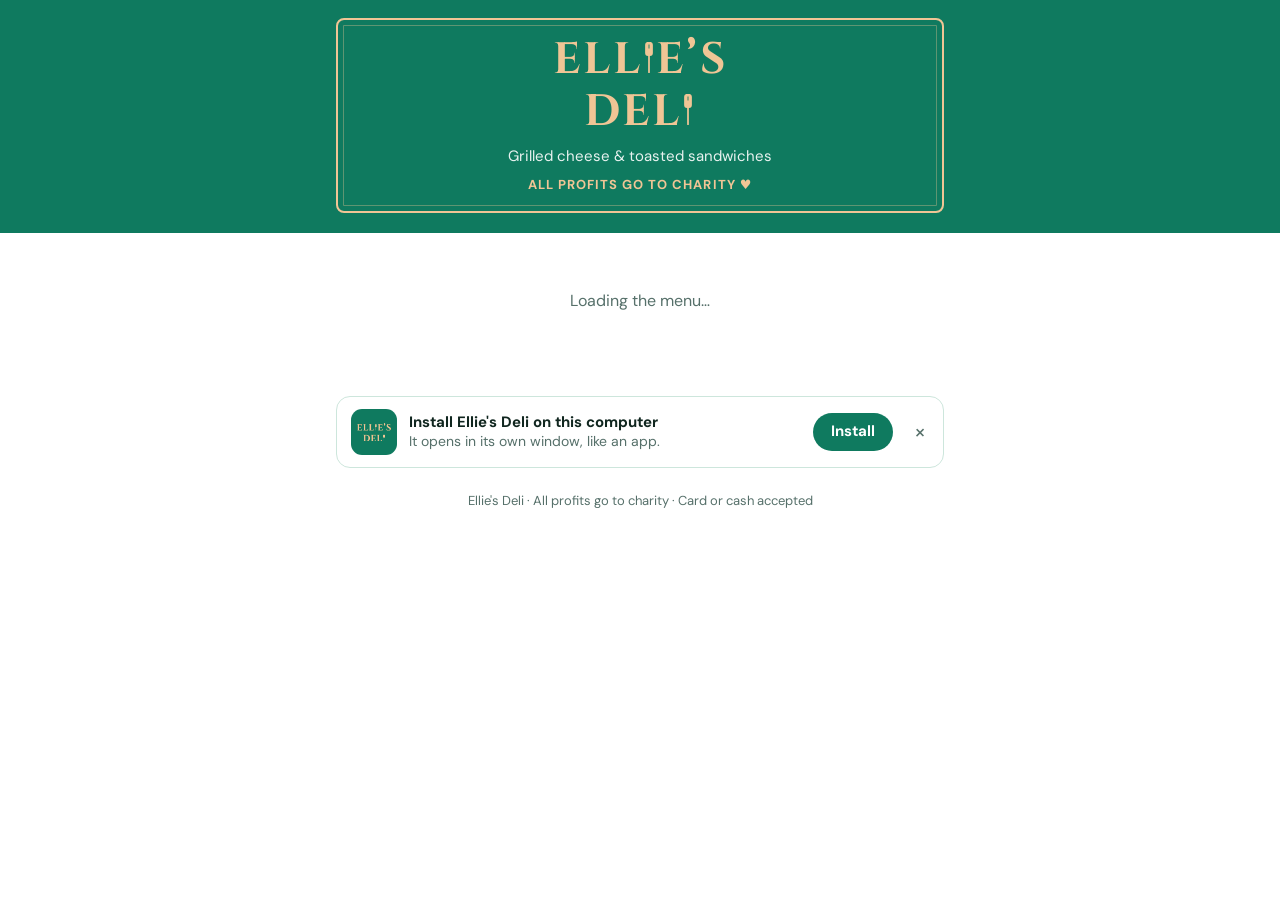
<file: site/index.html>
<!DOCTYPE html>
<html lang="en">
<head>
<meta charset="utf-8">
<meta name="viewport" content="width=device-width, initial-scale=1, viewport-fit=cover">
<title>Ellie's Deli · Order online</title>
<meta name="description" content="Order grilled cheese & toasted sandwiches from Ellie's Deli. Pick up and pay by card or cash in the basement.">
<meta name="theme-color" content="#0f7a5f">
<meta property="og:title" content="Ellie's Deli">
<meta property="og:description" content="Grilled cheese & toasted sandwiches. Order online, pick up in the basement.">
<meta property="og:image" content="https://anthonyghauch.github.io/ellies-deli/icons/icon-512.png?v=3">
<link rel="icon" href="favicon.svg" type="image/svg+xml">
<link rel="manifest" href="manifest.webmanifest">
<link rel="apple-touch-icon" href="icons/apple-touch-icon.png?v=3">
<meta name="mobile-web-app-capable" content="yes">
<meta name="apple-mobile-web-app-capable" content="yes">
<meta name="apple-mobile-web-app-title" content="Ellie's Deli">
<meta name="apple-mobile-web-app-status-bar-style" content="black-translucent">
<link rel="preconnect" href="https://fonts.googleapis.com">
<link rel="stylesheet" href="brand.css">
<script>
  // the customer app covers index.html only (so the kitchen page can be its own app): use that address
  if (/\/$/.test(location.pathname)) history.replaceState(null, '', location.pathname + 'index.html' + location.search + location.hash);
</script>
<style>
  .wrap { max-width: 640px; margin: 0 auto; padding: 0 max(16px, env(safe-area-inset-right)) 0 max(16px, env(safe-area-inset-left)); }
  header.masthead { padding: calc(18px + env(safe-area-inset-top)) 0 20px; }
  .status {
    display: flex; width: fit-content; align-items: center; gap: 6px; margin: 14px auto 0;
    background: rgba(255,255,255,.14); border-radius: 999px; padding: 4px 12px; font-size: 14px; font-weight: 500;
  }
  .dot { width: 8px; height: 8px; border-radius: 50%; background: #7ee2b8; }
  .status.closed .dot { background: #ffb4ab; }

  /* menu */
  main { padding-bottom: 120px; }
  h2 { font: 700 22px/1.2 var(--display); letter-spacing: .04em; color: var(--green); margin: 28px 0 6px; }
  .item { display: flex; align-items: center; gap: 12px; padding: 13px 0; border-bottom: 1px solid var(--green-line); }
  .item:last-child { border-bottom: 0; }
  .info { flex: 1; min-width: 0; }
  .name { font-weight: 700; }
  .desc { color: var(--muted); font-size: 14px; }
  .price { color: var(--green); font-weight: 700; font-size: 15px; }
  .nutri { color: var(--muted); font-size: 13px; }
  .nutri-note { color: var(--muted); font-size: 12px; margin: 8px 0 0; }
  .soldout .name, .soldout .desc, .soldout .nutri, .soldout .price { color: #9aa9a3; }
  .soldout .price { text-decoration: line-through; }
  .pill { flex: none; font-size: 13px; font-weight: 700; color: var(--muted); background: #eef1ef; border-radius: 999px; padding: 6px 12px; }
  .add {
    flex: none; border: 1.5px solid var(--green); background: var(--white); color: var(--green);
    border-radius: 999px; height: 38px; min-width: 76px; font-weight: 700; cursor: pointer;
  }
  .add:hover { background: var(--green-soft); }
  .stepper { flex: none; display: flex; align-items: center; background: var(--green); color: var(--white); border-radius: 999px; height: 38px; }
  .stepper button { background: none; border: 0; color: inherit; width: 36px; height: 38px; font-size: 20px; cursor: pointer; }
  .stepper button:disabled { opacity: .35; cursor: default; }
  .stepper span { min-width: 20px; text-align: center; font-weight: 700; }

  /* checkout */
  .card { border: 1px solid var(--green-line); border-radius: var(--radius); padding: 18px; margin-top: 28px; }
  .card h2 { margin-top: 0; }
  .line { display: flex; justify-content: space-between; gap: 12px; padding: 4px 0; }
  .total { border-top: 1px solid var(--green-line); margin-top: 8px; padding-top: 10px; font-weight: 700; font-size: 18px; }
  .empty { color: var(--muted); }
  label { display: block; font-weight: 500; font-size: 14px; margin: 14px 0 6px; }
  label small { color: var(--muted); font-weight: 400; }
  input[type=text], input[type=email], textarea {
    width: 100%; border: 1.5px solid var(--green-line); border-radius: 10px; padding: 11px 12px; background: var(--white);
  }
  input:focus, textarea:focus { outline: none; border-color: var(--green); box-shadow: 0 0 0 3px var(--green-soft); }
  textarea { resize: vertical; min-height: 64px; }
  .chips { display: flex; gap: 8px; flex-wrap: wrap; }
  .chips input { position: absolute; opacity: 0; pointer-events: none; }
  .chips label { margin: 0; padding: 8px 16px; border: 1.5px solid var(--green-line); border-radius: 999px; cursor: pointer; font-weight: 500; }
  .chips input:checked + label { background: var(--green); border-color: var(--green); color: var(--white); }
  .chips input:focus-visible + label { box-shadow: 0 0 0 3px var(--green-soft); }
  .primary {
    width: 100%; margin-top: 20px; height: 52px; border: 0; border-radius: 12px; background: var(--green); color: var(--white);
    font-weight: 700; font-size: 17px; cursor: pointer;
  }
  .primary:hover { background: var(--green-dark); }
  .primary:disabled { opacity: .5; cursor: default; }
  .error { color: var(--danger); font-size: 14px; margin-top: 10px; min-height: 1em; }

  /* sticky cart bar */
  .bar {
    position: fixed; left: 0; right: 0; bottom: 0; padding: 12px 16px calc(12px + env(safe-area-inset-bottom));
    background: var(--white); border-top: 1px solid var(--green-line); transform: translateY(110%); transition: transform .2s;
  }
  .bar.show { transform: none; }
  .bar button {
    display: flex; justify-content: space-between; align-items: center; max-width: 608px; margin: 0 auto; width: 100%;
    height: 52px; border: 0; border-radius: 12px; background: var(--green); color: var(--white); padding: 0 18px;
    font-weight: 700; font-size: 16px; cursor: pointer;
  }

  /* states */
  .notice { text-align: center; padding: 56px 8px; color: var(--muted); }
  .notice .big { font: 700 26px/1.2 var(--display); color: var(--green); margin-bottom: 8px; }
  .done-num { font: 700 60px/1 var(--display); color: var(--green); margin: 8px 0; }
  .ghost { margin-top: 24px; background: none; border: 1.5px solid var(--green); color: var(--green); border-radius: 12px; height: 46px; padding: 0 22px; font-weight: 700; cursor: pointer; }
  .pay { background: var(--green-soft); border-radius: 12px; padding: 14px; margin: 18px auto 0; max-width: 380px; color: var(--ink); }
  .line-now {
    display: flex; align-items: center; gap: 12px; margin-top: 20px; padding: 12px 16px;
    border: 1.5px solid var(--green-line); border-radius: var(--radius); background: var(--white);
  }
  .line-num {
    flex: none; min-width: 46px; height: 46px; padding: 0 8px; border-radius: 23px; background: var(--green); color: var(--white);
    display: grid; place-items: center; font: 700 22px/1 var(--display);
  }
  .line-now .lbl { font-size: 12px; font-weight: 700; letter-spacing: .08em; text-transform: uppercase; color: var(--muted); }
  .line-now .txt { font-weight: 700; color: var(--ink); }
  .line-hint { margin-top: 14px; text-align: center; font-size: 14px; color: var(--muted); }
  .line-hint b { color: var(--green); }
  .rules { background: var(--green-soft); border-radius: var(--radius); padding: 14px 16px; margin-top: 12px; font-size: 14px; color: var(--ink); }
  .deal {
    display: flex; align-items: center; gap: 14px; margin-top: 12px; padding: 12px 16px;
    background: #fdf4e8; border: 2px solid var(--tan); border-radius: var(--radius); color: var(--ink); font-size: 14px;
  }
  .deal-badge {
    flex: none; width: 58px; height: 58px; border-radius: 50%; background: var(--green); color: var(--tan);
    display: grid; place-items: center; text-align: center; font: 700 15px/1 var(--display);
  }
  .deal-badge small { display: block; font-size: 10px; letter-spacing: .08em; margin-top: 2px; }
  .deal-title { font: 700 17px/1.2 var(--display); letter-spacing: .04em; color: var(--green-dark); }
  .line.deal-line { color: var(--green); font-weight: 700; }
  .deal-hint { margin-top: 8px; padding: 7px 10px; border-radius: 8px; background: #fdf4e8; color: #7a4a12; font-size: 13px; font-weight: 500; }
  .warn { font-size: 13px; max-width: 380px; margin: 12px auto 0; }
  .cancel-box { margin: 16px auto 0; max-width: 380px; }
  .linkish { background: none; border: 0; color: var(--danger); font-weight: 700; text-decoration: underline; cursor: pointer; padding: 6px; }
  .confirm-cancel { border: 1.5px solid #f3c7c3; background: #fdf3f2; border-radius: 12px; padding: 12px; color: var(--ink); }
  .confirm-cancel p { margin: 0 0 10px; }
  .confirm-cancel .btns { display: flex; gap: 8px; justify-content: center; }
  .confirm-cancel button { height: 40px; padding: 0 16px; border-radius: 10px; font-weight: 700; cursor: pointer; }
  .confirm-cancel .keep { border: 1.5px solid var(--green-line); background: var(--white); color: var(--ink); }
  .confirm-cancel .yes { border: 0; background: var(--danger); color: var(--white); }
  .confirm-cancel .yes:disabled { opacity: .6; }
  .cancel-err { color: var(--danger); font-size: 13px; margin-top: 8px; }
  .c-items { margin-top: 14px; color: var(--ink); }
  .headline { border-radius: 16px; padding: 14px 16px; margin: 6px auto 0; max-width: 420px; transition: background .3s; }
  .headline .big { margin-bottom: 4px; }
  .queue { display: inline-block; margin-top: 10px; padding: 6px 14px; border-radius: 999px; background: var(--green-soft); color: var(--green-dark); font-weight: 700; }
  #confirm.is-ready .headline { background: var(--green); color: var(--white); animation: pop .5s ease-out; }
  #confirm.is-ready .headline .big { color: var(--tan); font-size: 28px; }
  @keyframes pop { 0% { transform: scale(.92); } 60% { transform: scale(1.04); } 100% { transform: none; } }
  .steps { display: flex; list-style: none; padding: 0; margin: 0 auto 28px; max-width: 340px; }
  .steps li { flex: 1; position: relative; padding-top: 24px; font-size: 13px; color: var(--muted); }
  .steps li::before {
    content: ""; position: absolute; z-index: 1; top: 0; left: 50%; transform: translateX(-50%);
    width: 16px; height: 16px; border-radius: 50%; background: var(--white); border: 2px solid var(--green-line);
  }
  .steps li + li::after { content: ""; position: absolute; top: 7px; right: 50%; width: 100%; height: 2px; background: var(--green-line); }
  .steps li.on { color: var(--green); font-weight: 700; }
  .steps li.on::before, .steps li.on::after { background: var(--green); border-color: var(--green); }
  .steps li.now::before { box-shadow: 0 0 0 5px var(--green-soft); }
  .foot-link { background: none; border: 0; padding: 4px; margin-top: 6px; color: var(--green); font-size: 13px; font-weight: 700; text-decoration: underline; cursor: pointer; }
  footer { text-align: center; color: var(--muted); font-size: 13px; padding: 24px 0 8px; }
  .plaque .charity { margin: 8px 0 0; color: var(--tan); font-size: 13px; font-weight: 700; letter-spacing: .08em; text-transform: uppercase; }
  @media (max-width: 380px) { .plaque .logo { font-size: 36px; } }
</style>
</head>
<body>
<header class="masthead">
  <div class="wrap">
    <div class="plaque">
      <div class="logo" role="img" aria-label="Ellie's Deli">
        <div class="ln" aria-hidden="true">ELL<i class="paddle"></i>E’S</div>
        <div class="ln" aria-hidden="true">DEL<i class="paddle"></i></div>
      </div>
      <p class="tag">Grilled cheese &amp; toasted sandwiches</p>
      <p class="charity">All profits go to charity ♥</p>
    </div>
    <div class="status" id="status" hidden><span class="dot"></span><span id="statusText"></span></div>
  </div>
</header>

<main class="wrap">
  <div id="loading" class="notice">Loading the menu…</div>

  <div id="closed" class="notice" hidden>
    <div class="big">Kitchen's closed</div>
    We're not taking orders right now. Check back tonight!
  </div>

  <div id="order" hidden>
    <div class="line-now" id="lineNow" role="status" aria-live="polite" hidden>
      <div class="line-num" id="lineNum"></div>
      <div><div class="lbl">Line right now</div><div class="txt" id="lineText"></div></div>
    </div>
    <div class="rules">
      Order as many sandwiches as you like, but only if you're sure you can pick them up.
      Pay by <strong>card or cash</strong> in the basement when you pick up.
      <span id="maxNote"></span>
    </div>
    <div class="deal" id="deal" hidden>
      <div class="deal-badge" id="dealBadge"></div>
      <div><div class="deal-title" id="dealTitle"></div><div id="dealText"></div></div>
    </div>
    <div id="menu"></div>

    <form class="card" id="checkout" novalidate>
      <h2>Your order</h2>
      <div id="summary"></div>
      <div class="deal-hint" id="dealHint" hidden></div>

      <label for="name">Name</label>
      <input type="text" id="name" autocomplete="name" maxlength="60" required>
      <label for="email">Email <small>(we'll email you when it's ready)</small></label>
      <input type="email" id="email" autocomplete="email" inputmode="email" maxlength="100" placeholder="you@nd.edu" required>

      <label>How will you pay?</label>
      <div class="chips" id="payments"></div>

      <label for="notes">Notes <small>(anything we should know)</small></label>
      <textarea id="notes" maxlength="300"></textarea>

      <div class="line-hint" id="lineHint" hidden></div>
      <button class="primary" id="submit" type="submit">Place order</button>
      <div class="error" id="error" role="alert"></div>
    </form>
  </div>

  <div id="confirm" class="notice" hidden>
    <ol class="steps" aria-label="Order status">
      <li id="st1" class="on">Received</li><li id="st2">Ready</li><li id="st3">Picked up</li>
    </ol>
    <div>Your order number</div>
    <div class="done-num" id="cNum"></div>
    <div class="headline" role="status" aria-live="polite">
      <div class="big" id="cHead">Order received!</div>
      <div id="cSub"></div>
      <div class="queue" id="cQueue" hidden></div>
    </div>
    <div id="cItems" class="c-items"></div>
    <div class="pay"><strong id="cTotal"></strong><br><span id="cPay"></span></div>
    <div class="cancel-box" id="cancelBox" hidden>
      <button type="button" class="linkish" id="cancelBtn">Cancel this order</button>
      <div class="confirm-cancel" id="cancelConfirm" hidden>
        <p>Cancel order <b id="cancelNum"></b>? You can only do this before it's ready.</p>
        <div class="btns">
          <button type="button" class="keep" id="cancelKeep">Keep my order</button>
          <button type="button" class="yes" id="cancelYes">Yes, cancel it</button>
        </div>
      </div>
      <div class="cancel-err" id="cancelErr" role="alert"></div>
    </div>
    <p class="warn">If you don't come pay for this order, you won't be able to order again until you do.</p>
    <button class="ghost" id="again" type="button">Place another order</button>
  </div>

  <div id="installWrap" hidden>
    <div class="install">
      <img src="icons/apple-touch-icon.png?v=3" alt="">
      <div class="txt"><b id="installTitle">Put Ellie's Deli on your home screen</b><span id="installSub">It opens like an app, nothing to download.</span></div>
      <button type="button" class="go" id="installBtn">Add</button>
      <button type="button" class="x" id="installX" aria-label="Hide">×</button>
    </div>
    <div class="install-steps" id="installSteps" hidden></div>
  </div>

  <footer>Ellie's Deli · All profits go to charity · Card or cash accepted
    <div id="installLink" hidden><button type="button" class="foot-link" id="installShow">Add to home screen</button></div>
  </footer>
</main>

<div class="bar" id="bar"><button type="button" id="barBtn"><span id="barCount"></span><span id="barTotal"></span></button></div>

<script src="config.js"></script>
<script src="common.js"></script>
<script>
/* ---- demo backend (used only while config.js has no API link) ---- */
window.DEMO = {
  getMenu: async () => ({
    open: true, paymentMethods: ['Card', 'Cash'], maxQty: 5,
    paymentNote: 'Pay by card or cash when you pick up in the basement.',
    deal: { on: true, name: 'Hungry Man', sandwiches: 2, drinks: 1, discount: 1 },
    queue: 3,
    items: [
      ['The Classic', 1, 'Colby Jack', 240, 9], ['The Porky', 2, 'Colby Jack, Bacon Bits', 300, 15],
      ['The Piggy', 2, 'Colby Jack, Pepperoni', 330, 12], ['The Hammy', 2, 'Colby Jack, Ham', 270, 14],
      ['The Jack', 2, 'Pepper Jack, Pepperoni, Jalapeños', 340, 12], ['The Deece', 3, 'Colby Jack, Havarti, Ham, Bacon Bits', 410, 24],
      ['The Frad', 3, 'Colby Jack, Pepper Jack, Ham, Bacon Bits, Jalapeños', 420, 25],
      ['The Kitchen Sink', 4, 'Colby Jack, Pepper Jack, Havarti, Bacon Bits, Pepperoni, Ham, Jalapeños', 590, 32],
      ['The Nutellie', 1, 'Toasted Nutella', 240, 5], ['The Duke', 2, 'Toasted Nutella, Bacon Bits', 300, 11],
    ].map(([name, price, description, calories, protein]) => ({ name, price, description, calories, protein, category: 'Sandwiches', available: name !== 'The Duke' }))
      .concat([['Coke', 1], ['Coke Zero', 1], ['Diet Coke', 1], ['Sprite', 1],
        ['Arnold Palmer / Arizona Iced Tea', 1], ['Gatorade', 1], ['Celsius', 2]]
        .map(([name, price]) => ({ name, price, description: '', category: 'Drinks', available: true })))
      .concat([{ name: 'Ice Cream', price: 2, description: '', category: 'Dessert', available: true }]),
  }),
  getQueue: async () => ({ open: true, queue: 3 }),
  placeOrder: async (o) => {
    const t = cartTotals(o.items.map(i => ({ name: i.name, qty: i.qty, price: state.prices[i.name] })));
    DEMO.readyAt = Date.now() + 6000;  // demo: order turns "ready" after 6 seconds
    DEMO.cancelled = false;
    let items = o.items.map(i => i.qty + '× ' + i.name).join(', ');
    if (t.deals) items += ' · Hungry Man ×' + t.deals + ' (−' + money(t.discount) + ')';
    return { id: '20261011-7', number: 7, total: t.total, subtotal: t.subtotal, discount: t.discount, deals: t.deals,
      items, payment: o.payment, email: o.email, paymentNote: 'Pay by card or cash when you pick up in the basement.',
      cancelKey: 'demo' };
  },
  cancelOrder: async () => {
    if (Date.now() > (DEMO.readyAt || 0)) throw new Error('Too late to cancel: your order is already ready. Come pick it up!');
    DEMO.cancelled = true;
    return true;
  },
  getOrderStatus: async () => (DEMO.cancelled ? null : { ready: Date.now() > (DEMO.readyAt || 0), paid: false,
    ahead: Math.max(0, Math.ceil(((DEMO.readyAt || 0) - Date.now()) / 2000)) }),
};

/* ---- state ---- */
const state = { items: [], prices: {}, available: {}, cats: {}, deal: null, cart: {}, maxQty: 5, closed: false, active: null, pollTimer: null, audio: null };
const store = storage('localStorage');
const POLL_MS = 10000;
const TRACK_HOURS = 10;
const TITLE = document.title;

async function init() {
  const active = loadActive();
  if (active) showConfirm(active);
  let data;
  try { data = await call('getMenu'); }
  catch (e) {
    // no reload button in a home-screen app, so offer one
    if (!active) $('loading').innerHTML = `Couldn't load the menu.<br><button class="ghost" type="button" onclick="location.reload()">Try again</button>`;
    return;
  }
  $('loading').hidden = true;
  $('status').hidden = false;
  $('status').classList.toggle('closed', !data.open);
  $('statusText').textContent = data.open ? 'Open, taking orders' : 'Closed right now';
  if (!data.open) { state.closed = true; if (!active) $('closed').hidden = false; return; }

  state.paymentNote = data.paymentNote;
  state.maxQty = data.maxQty || 5;
  state.deal = data.deal || null;
  renderLine(data.queue);
  $('maxNote').textContent = `Want more than ${state.maxQty} of the same thing? Please order in person.`;
  $('payments').innerHTML = data.paymentMethods.map((m, i) =>
    `<input type="radio" name="pay" id="pay${i}" value="${esc(m)}" ${i === 0 ? 'checked' : ''}><label for="pay${i}">${esc(m)}</label>`).join('');
  const draft = loadCart();
  if (draft) restoreCart(draft);
  $('name').value = (draft && draft.name) || store.get('ed_name');
  $('email').value = (draft && draft.email) || store.get('ed_email');
  applyMenu(data.items);
  if (!active) $('order').hidden = false;
}

/** Take a fresh menu from the server; drop anything that sold out from the cart. */
function applyMenu(items) {
  state.items = items;
  state.prices = {}; state.available = {}; state.cats = {};
  items.forEach(i => { state.prices[i.name] = i.price; state.available[i.name] = i.available !== false; state.cats[i.name] = i.category; });
  Object.keys(state.cart).forEach(n => { if (!state.available[n]) delete state.cart[n]; });
  renderDeal();
  renderMenu();
  renderCart();
}

async function refreshMenu() {
  try {
    const data = await call('getMenu');
    state.deal = data.deal || null;
    renderLine(data.queue);
    applyMenu(data.items);
  } catch (e) { /* keep what we have */ }
}

/* ---- Hungry Man deal: every 2 sandwiches + 1 drink or dessert = $1 off, stacking (the server has the final say) ---- */
function dealOn() { return !!(state.deal && state.deal.on); }

function renderDeal() {
  $('deal').hidden = !dealOn();
  if (!dealOn()) return;
  const d = state.deal;
  $('dealBadge').innerHTML = `${esc(money(d.discount).replace('.00', ''))}<small>OFF</small>`;
  $('dealTitle').textContent = d.name + ' deal';
  $('dealText').innerHTML = `Every <b>${d.sandwiches} sandwiches + ${d.drinks === 1 ? 'a drink or ice cream' : d.drinks + ' drinks or ice creams'}</b> = ` +
    `<b>${esc(money(d.discount).replace('.00', ''))} off</b>. It stacks: ${d.sandwiches * 2} sandwiches + ${d.drinks * 2} drinks or ice creams saves ${esc(money(d.discount * 2).replace('.00', ''))}.`;
}

function cartTotals(lines) {
  const subtotal = lines.reduce((s, l) => s + l.qty * l.price, 0);
  const count = (re) => lines.filter(l => re.test(state.cats[l.name] || '')).reduce((s, l) => s + l.qty, 0);
  const sandwiches = count(/^sandwich/i), sides = count(/^(drink|dessert)/i);
  let deals = 0;
  if (dealOn()) deals = Math.min(Math.floor(sandwiches / state.deal.sandwiches), Math.floor(sides / state.deal.drinks));
  const discount = dealOn() ? deals * state.deal.discount : 0;
  return { subtotal, discount, total: subtotal - discount, deals, sandwiches, sides };
}

/** "Add a drink or ice cream to save $1" style nudge, or '' when the cart is already balanced. */
function dealHint(t) {
  if (!dealOn() || !(t.sandwiches + t.sides)) return '';
  const d = state.deal;
  const k = Math.floor(t.sandwiches / d.sandwiches), m = Math.floor(t.sides / d.drinks);
  const save = (t.deals ? 'another ' : '') + money(d.discount).replace('.00', '');
  if (k > m) {
    const need = d.drinks - (t.sides % d.drinks);
    return `Add ${need === 1 ? 'a drink or ice cream' : need + ' drinks or ice creams'} to save ${save} with the ${d.name} deal.`;
  }
  if (m > k) {
    const need = d.sandwiches - (t.sandwiches % d.sandwiches);
    return `Add ${need} ${t.sandwiches % d.sandwiches ? 'more ' : ''}sandwich${need === 1 ? '' : 'es'} to save ${save} with the ${d.name} deal.`;
  }
  return '';
}

function renderMenu() {
  const cats = [];
  state.items.forEach(i => { if (!cats.includes(i.category)) cats.push(i.category); });
  $('menu').innerHTML = cats.map(c => {
    const list = state.items.filter(i => i.category === c);
    return `<h2>${esc(c)}</h2>` + list
    .map(i => `<div class="item${state.available[i.name] ? '' : ' soldout'}">
        <div class="info">
          <div class="name">${esc(i.name)}</div>
          ${i.description ? `<div class="desc">${esc(i.description)}</div>` : ''}
          ${nutrition(i) ? `<div class="nutri">${esc(nutrition(i))}</div>` : ''}
          <div class="price">${money(i.price)}</div>
        </div>
        <div data-ctl="${esc(i.name)}">${controlHtml(i.name)}</div>
      </div>`).join('') + (list.some(nutrition) ? '<p class="nutri-note">Protein amounts are estimates.</p>' : '');
  }).join('');
}

/** "~ 9g protein", or '' when the Menu tab has no protein for this item. (Calories stay in the sheet but aren't shown.) */
function nutrition(i) {
  return i.protein ? `~ ${i.protein}g protein` : '';
}

function controlHtml(name) {
  if (!state.available[name]) return '<span class="pill">Sold out</span>';
  const q = state.cart[name] || 0;
  if (!q) return `<button type="button" class="add" data-act="add" aria-label="Add ${esc(name)}">Add</button>`;
  return `<div class="stepper"><button type="button" data-act="dec" aria-label="Remove one">−</button><span>${q}</span><button type="button" data-act="add" aria-label="Add one" ${q >= state.maxQty ? 'disabled title="Max per order"' : ''}>+</button></div>`;
}

$('menu').addEventListener('click', (e) => {
  const btn = e.target.closest('button[data-act]');
  if (!btn) return;
  const holder = btn.closest('[data-ctl]');
  const name = holder.dataset.ctl;
  const q = state.cart[name] || 0;
  state.cart[name] = btn.dataset.act === 'add' ? Math.min(q + 1, state.maxQty) : Math.max(q - 1, 0);
  if (!state.cart[name]) delete state.cart[name];
  holder.innerHTML = controlHtml(name);
  renderCart();
});

function cartLines() {
  return Object.keys(state.cart).map(name => ({ name, qty: state.cart[name], price: state.prices[name] }));
}

function renderCart() {
  const lines = cartLines();
  const count = lines.reduce((s, l) => s + l.qty, 0);
  const t = cartTotals(lines);
  $('summary').innerHTML = lines.length
    ? lines.map(l => `<div class="line"><span>${l.qty}× ${esc(l.name)}</span><span>${money(l.qty * l.price)}</span></div>`).join('')
      + (t.discount ? `<div class="line deal-line"><span>${esc(state.deal.name)} deal ×${t.deals}</span><span>−${money(t.discount)}</span></div>` : '')
      + `<div class="line total"><span>Total</span><span>${money(t.total)}</span></div>`
    : '<div class="empty">Nothing yet. Tap "Add" on something above.</div>';
  const hint = dealHint(t);
  $('dealHint').hidden = !hint;
  $('dealHint').textContent = hint;
  $('barCount').textContent = count + (count === 1 ? ' item · View order' : ' items · View order');
  $('barTotal').textContent = money(t.total);
  updateBar();
  saveCart();
}

/* ---- keep the cart (and what they typed) if the page is closed or refreshed, for a few hours ---- */
const CART_HOURS = 8;

function saveCart() {
  const notes = $('notes').value;
  if (!Object.keys(state.cart).length && !notes.trim()) { store.del('ed_cart'); return; }
  store.set('ed_cart', JSON.stringify({
    at: Date.now(), cart: state.cart, notes, name: $('name').value, email: $('email').value,
    pay: (document.querySelector('input[name=pay]:checked') || {}).value || '',
  }));
}

function loadCart() {
  try {
    const d = JSON.parse(store.get('ed_cart') || 'null');
    if (d && d.cart && Date.now() - d.at < CART_HOURS * 3600e3) return d;
  } catch (e) {}
  store.del('ed_cart');
  return null;
}

function restoreCart(d) {
  state.cart = {};
  Object.keys(d.cart).forEach(n => {
    const q = Math.min(Math.floor(Number(d.cart[n]) || 0), state.maxQty);
    if (q > 0) state.cart[n] = q;
  });
  $('notes').value = d.notes || '';
  const pay = [...document.querySelectorAll('input[name=pay]')].find(r => r.value === d.pay);
  if (pay) pay.checked = true;
}

['input', 'change'].forEach(ev => $('checkout').addEventListener(ev, saveCart));

function updateBar() {
  const hasItems = Object.keys(state.cart).length > 0 && !$('order').hidden;
  const formTop = $('checkout').getBoundingClientRect().top;
  $('bar').classList.toggle('show', hasItems && formTop > window.innerHeight - 80);
}
window.addEventListener('scroll', updateBar, { passive: true });
$('barBtn').addEventListener('click', () => $('checkout').scrollIntoView({ behavior: 'smooth' }));

$('checkout').addEventListener('submit', async (e) => {
  e.preventDefault();
  const err = $('error');
  err.textContent = '';
  const items = cartLines().map(({ name, qty }) => ({ name, qty }));
  const name = $('name').value.trim();
  if (!items.length) { err.textContent = 'Add something to your order first.'; return; }
  if (!name) { err.textContent = 'Please enter your name.'; $('name').focus(); return; }
  const email = $('email').value.trim();
  if (!/^[^\s@]+@[^\s@]+\.[^\s@]+$/.test(email)) { err.textContent = 'Please enter a valid email.'; $('email').focus(); return; }
  unlockAudio();

  const payment = (document.querySelector('input[name=pay]:checked') || {}).value;
  const btn = $('submit');
  btn.disabled = true; btn.textContent = 'Sending…';
  try {
    // same ID for every retry of this submission, so the server never saves it twice
    state.requestId = state.requestId || (crypto.randomUUID ? crypto.randomUUID() : Date.now() + '-' + Math.random().toString(36).slice(2));
    const res = await call('placeOrder', { items, name, email, notes: $('notes').value.trim(), payment, requestId: state.requestId });
    state.requestId = null;
    store.set('ed_name', name); store.set('ed_email', email);
    state.cart = {}; $('notes').value = ''; store.del('ed_cart');
    res.at = Date.now();
    store.set('ed_active', JSON.stringify(res));
    showConfirm(res);
  } catch (ex) {
    err.textContent = (ex && ex.message) || 'Something went wrong. Please try again.';
    if (/sold out/i.test(err.textContent)) refreshMenu();
  } finally {
    btn.disabled = false; btn.textContent = 'Place order';
  }
});

$('again').addEventListener('click', () => {
  stopTracking();
  store.del('ed_active');
  state.cart = {};
  $('notes').value = '';
  $('confirm').hidden = true;
  if (state.closed) { $('closed').hidden = false; }
  else if (state.items.length) { $('order').hidden = false; renderMenu(); renderCart(); refreshMenu(); }
  else { window.location.reload(); return; }
  window.scrollTo(0, 0);
});

/* ---- live order status ---- */
function loadActive() {
  try {
    const a = JSON.parse(store.get('ed_active') || 'null');
    if (a && a.id && Date.now() - a.at < TRACK_HOURS * 3600e3) return a;
  } catch (e) {}
  store.del('ed_active');
  return null;
}

function showConfirm(o) {
  state.active = o;
  $('loading').hidden = true; $('closed').hidden = true; $('order').hidden = true;
  $('bar').classList.remove('show');
  $('cNum').textContent = '#' + o.number;
  $('cItems').textContent = o.items;
  $('cTotal').textContent = 'Total: ' + money(o.total) + ' · ' + o.payment + (o.discount ? ' (you saved ' + money(o.discount) + ')' : '');
  $('cPay').textContent = o.paymentNote;
  setStage(o.stage || 'received', false);
  $('confirm').hidden = false;
  window.scrollTo(0, 0);
  if (!isFinal(o.stage)) poll();
}

const isFinal = (stage) => stage === 'done' || stage === 'cancelled';

function setStage(stage, alert) {
  const o = state.active;
  o.stage = stage;
  store.set('ed_active', JSON.stringify(o));
  $('confirm').classList.toggle('is-ready', stage === 'ready');
  document.querySelector('#confirm .warn').hidden = isFinal(stage);
  $('cancelBox').hidden = !(stage === 'received' && o.cancelKey);
  $('cancelConfirm').hidden = true;
  $('cancelBtn').hidden = false;
  $('cancelErr').textContent = '';
  if (stage !== 'received') $('cQueue').hidden = true;
  $('st2').classList.toggle('on', stage === 'ready' || stage === 'done');
  $('st3').classList.toggle('on', stage === 'done');
  ['st1', 'st2', 'st3'].forEach((id, i) => $(id).classList.toggle('now', ['received', 'ready', 'done'][i] === stage));
  if (stage === 'received') {
    $('cHead').textContent = 'Order received!';
    $('cSub').innerHTML = o.email
      ? `We'll email <b>${esc(o.email)}</b> when it's ready. This page updates on its own too.`
      : 'This page updates on its own when your order is ready.';
  } else if (stage === 'ready') {
    $('cHead').textContent = 'Your order is ready!';
    $('cSub').textContent = 'Come down to the basement to pick it up.';
    document.title = 'Ready! · ' + TITLE;
    if (alert) ping();
  } else if (stage === 'cancelled') {
    $('cHead').textContent = 'Order cancelled';
    $('cSub').textContent = o.cancelledBy === 'you'
      ? "You cancelled this order. Nothing to pay."
      : 'This order was cancelled by the kitchen. Questions? Come by the basement.';
    document.title = TITLE;
  } else {
    $('cHead').textContent = 'Enjoy!';
    $('cSub').textContent = "Thanks for ordering from Ellie's.";
    document.title = TITLE;
  }
}

async function poll() {
  clearTimeout(state.pollTimer);
  const o = state.active;
  if (!o || isFinal(o.stage)) return;
  try {
    const st = await call('getOrderStatus', o.id);
    if (state.active !== o) return;
    if (st === null) { setStage('cancelled', false); return; }  // the kitchen deleted it
    if (st && st.paid) { setStage('done', false); return; }
    if (st && st.ready && o.stage !== 'ready') setStage('ready', true);
    if (st && !st.ready && typeof st.ahead === 'number') showQueue(st.ahead);
  } catch (e) { /* try again next tick */ }
  state.pollTimer = setTimeout(poll, POLL_MS);
}

/* ---- customer cancels (only before the kitchen marks it ready) ---- */
$('cancelBtn').addEventListener('click', () => {
  $('cancelNum').textContent = '#' + state.active.number;
  $('cancelBtn').hidden = true;
  $('cancelConfirm').hidden = false;
  $('cancelErr').textContent = '';
});
$('cancelKeep').addEventListener('click', () => {
  $('cancelConfirm').hidden = true;
  $('cancelBtn').hidden = false;
});
$('cancelYes').addEventListener('click', async () => {
  const o = state.active;
  if (!o) return;
  $('cancelYes').disabled = true;
  $('cancelYes').textContent = 'Cancelling…';
  try {
    await call('cancelOrder', o.id, o.cancelKey);
    clearTimeout(state.pollTimer);
    o.cancelledBy = 'you';
    setStage('cancelled', false);
  } catch (err) {
    $('cancelConfirm').hidden = true;
    $('cancelErr').textContent = err.message;
    poll();  // it may have just turned ready
  } finally {
    $('cancelYes').disabled = false;
    $('cancelYes').textContent = 'Yes, cancel it';
  }
});

/** "3 orders ahead of you" under the order number while it waits. */
function showQueue(ahead) {
  $('cQueue').textContent = ahead === 0 ? "You're next!" : ahead === 1 ? '1 order ahead of you' : ahead + ' orders ahead of you';
  $('cQueue').hidden = false;
}

function stopTracking() {
  clearTimeout(state.pollTimer);
  state.active = null;
  document.title = TITLE;
}

/* ---- the line before ordering: "3 orders ahead of you if you order now" ---- */
function renderLine(n) {
  const known = typeof n === 'number';
  $('lineNow').hidden = !known;
  $('lineHint').hidden = !known;
  if (!known) return;
  $('lineNum').textContent = n;
  $('lineText').textContent = n === 0 ? "No line, you'd be next!"
    : (n === 1 ? '1 order' : n + ' orders') + ' ahead of you if you order now';
  $('lineHint').innerHTML = n === 0 ? "No line right now, you'd be <b>next</b>."
    : `<b>${n} order${n === 1 ? '' : 's'}</b> ahead of you right now.`;
}

async function refreshLine() {
  try {
    const q = await call('getQueue');
    if (q && q.open === false && !state.closed) {
      // the kitchen just closed while they were browsing
      state.closed = true;
      $('order').hidden = true; $('bar').classList.remove('show');
      $('closed').hidden = false;
      $('status').classList.add('closed');
      $('statusText').textContent = 'Closed right now';
      return;
    }
    if (q) renderLine(q.queue);
  } catch (e) { /* keep the last number */ }
}

/** On the "Kitchen's closed" page: reload as soon as the kitchen opens. */
async function checkReopen() {
  try {
    const q = await call('getQueue');
    if (q && q.open && state.closed && !state.active) window.location.reload();
  } catch (e) {}
}

// keep the number fresh while someone is choosing
setInterval(() => {
  if (document.visibilityState !== 'visible') return;
  if (!$('order').hidden) refreshLine();
  else if (state.closed && !state.active) checkReopen();
}, 20000);

// phones pause background tabs: catch up as soon as the page is visible again
document.addEventListener('visibilitychange', () => {
  if (document.visibilityState !== 'visible') return;
  if (state.active) poll();
  else if (!$('order').hidden) refreshMenu();
  else if (state.closed) checkReopen();
});

/* ---- "Add to home screen" card (device detection and steps live in common.js) ---- */
function initInstall() {
  if (APP.offer()) showInstall();
}

function showInstall() {
  if (!APP.phone) {
    $('installTitle').textContent = "Install Ellie's Deli on this computer";
    $('installSub').textContent = 'It opens in its own window, like an app.';
    $('installBtn').textContent = 'Install';
    $('installShow').textContent = 'Install the app';
  }
  const dismissed = Date.now() - (Number(store.get('ed_install_x')) || 0) < 30 * 86400e3;
  $('installWrap').hidden = dismissed;
  $('installLink').hidden = !dismissed;
}

function hideInstall() { $('installWrap').hidden = true; $('installLink').hidden = true; }

// another browser just said it can install: offer it there too
window.addEventListener('beforeinstallprompt', () => {
  if (!APP.installed && $('installWrap').hidden && $('installLink').hidden) showInstall();
});
window.addEventListener('appinstalled', hideInstall);

$('installBtn').addEventListener('click', async () => {
  const done = await promptInstall();
  if (done) hideInstall();
  if (done !== null) return;
  $('installSteps').innerHTML = installSteps("Ellie's Deli");
  $('installSteps').hidden = !$('installSteps').hidden;
});
$('installX').addEventListener('click', () => {
  store.set('ed_install_x', String(Date.now()));
  $('installWrap').hidden = true;
  $('installSteps').hidden = true;
  $('installLink').hidden = false;
});
$('installShow').addEventListener('click', () => {
  store.del('ed_install_x');
  $('installLink').hidden = true;
  $('installWrap').hidden = false;
  $('installWrap').scrollIntoView({ behavior: 'smooth', block: 'center' });
});
initInstall();

// sound needs a tap first, so the "Place order" tap unlocks it
function unlockAudio() {
  try {
    state.audio = state.audio || new (window.AudioContext || window.webkitAudioContext)();
    state.audio.resume();
  } catch (e) {}
}

function ping() {
  try { navigator.vibrate && navigator.vibrate([250, 120, 250, 120, 400]); } catch (e) {}
  try {
    const ctx = state.audio;
    if (!ctx) return;
    [0, 0.22, 0.44].forEach((t, i) => {
      const osc = ctx.createOscillator(), gain = ctx.createGain();
      osc.frequency.value = [660, 880, 1320][i];
      gain.gain.setValueAtTime(0.0001, ctx.currentTime + t);
      gain.gain.exponentialRampToValueAtTime(0.3, ctx.currentTime + t + 0.02);
      gain.gain.exponentialRampToValueAtTime(0.0001, ctx.currentTime + t + 0.2);
      osc.connect(gain).connect(ctx.destination);
      osc.start(ctx.currentTime + t);
      osc.stop(ctx.currentTime + t + 0.22);
    });
  } catch (e) {}
}

init();
</script>
</body>
</html>
</file>
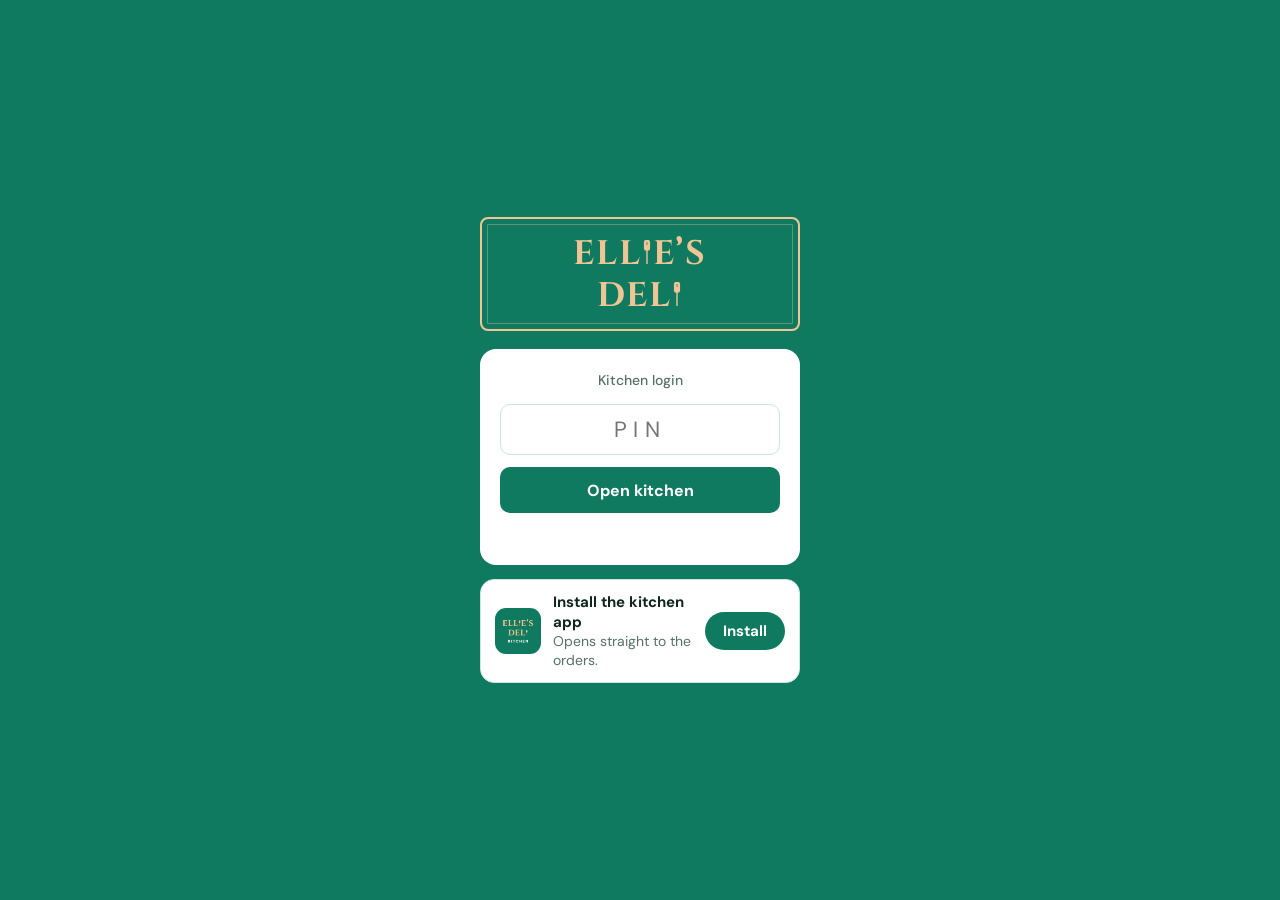
<file: site/admin.html>
<!DOCTYPE html>
<html lang="en">
<head>
<meta charset="utf-8">
<meta name="viewport" content="width=device-width, initial-scale=1, viewport-fit=cover">
<meta name="robots" content="noindex">
<title>Ellie's Deli · Kitchen</title>
<meta name="theme-color" content="#0f7a5f">
<link rel="icon" href="favicon.svg" type="image/svg+xml">
<link rel="manifest" href="kitchen.webmanifest">
<link rel="apple-touch-icon" href="icons/kitchen-180.png?v=3">
<meta name="mobile-web-app-capable" content="yes">
<meta name="apple-mobile-web-app-capable" content="yes">
<meta name="apple-mobile-web-app-title" content="Deli Kitchen">
<meta name="apple-mobile-web-app-status-bar-style" content="black-translucent">
<link rel="preconnect" href="https://fonts.googleapis.com">
<link rel="stylesheet" href="brand.css">
<style>
  body { font-size: 14px; line-height: 1.35; padding: 0 env(safe-area-inset-right) env(safe-area-inset-bottom) env(safe-area-inset-left); }

  /* top bar */
  .top { position: sticky; top: 0; z-index: 5; background: var(--green); color: var(--white); }
  .top-inner { display: flex; align-items: center; gap: 10px; flex-wrap: wrap; padding: calc(8px + env(safe-area-inset-top)) 16px 8px; }
  .top .logo { font-size: 20px; white-space: nowrap; }
  .views { display: inline-flex; background: rgba(255,255,255,.14); border-radius: 9px; padding: 2px; margin-right: auto; }
  .views button { border: 0; background: none; color: var(--white); padding: 4px 12px; border-radius: 7px; font-weight: 700; cursor: pointer; }
  .views button.on { background: var(--white); color: var(--green); }
  .views .cnt { font-weight: 500; opacity: .8; }
  .views .cnt:empty { display: none; }
  .top input[type=date] { border: 0; border-radius: 8px; padding: 5px 8px; color: var(--ink); }
  .toggle { display: inline-flex; align-items: center; gap: 8px; cursor: pointer; user-select: none; font-weight: 500; }
  .switch { position: relative; flex: none; width: 38px; height: 22px; border-radius: 999px; background: rgba(255,255,255,.3); transition: background .15s; }
  .switch::after { content: ""; position: absolute; top: 3px; left: 3px; width: 16px; height: 16px; border-radius: 50%; background: var(--white); transition: left .15s; }
  .toggle input { position: absolute; opacity: 0; }
  .toggle input:checked + .switch { background: #4cc78f; }
  .toggle input:checked + .switch::after { left: 19px; }
  .toggle input:focus-visible + .switch { outline: 2px solid var(--white); outline-offset: 2px; }
  .linkbtn { background: none; font: inherit; cursor: pointer; color: var(--white); text-decoration: none; border: 1px solid rgba(255,255,255,.5); border-radius: 8px; padding: 4px 10px; font-weight: 500; white-space: nowrap; }
  .linkbtn:hover { background: rgba(255,255,255,.12); }

  /* stats + filters */
  .night-sep {
    padding: 14px 16px 6px; font: 700 15px/1.2 var(--display); letter-spacing: .04em; color: var(--green);
    border-bottom: 2px solid var(--green-line); background: var(--white);
  }
  .night-sep small { font: 500 12px var(--body); letter-spacing: 0; color: var(--muted); margin-left: 8px; }
  .sub.past .stat, .sub.past #sort { display: none; }
  .sub { color: var(--ink); display: flex; align-items: center; gap: 8px 18px; flex-wrap: wrap; padding: 8px 16px; background: var(--green-soft); border-bottom: 1px solid var(--green-line); }
  .stat { white-space: nowrap; color: var(--muted); }
  .stat b { color: var(--ink); font-size: 15px; }
  .stat.owed b { color: var(--warn); }
  .filters { display: flex; gap: 6px; align-items: center; margin-left: auto; flex-wrap: wrap; }
  .seg { display: inline-flex; border: 1px solid var(--green-line); border-radius: 8px; overflow: hidden; background: var(--white); }
  .seg button { border: 0; background: none; padding: 4px 10px; cursor: pointer; font-weight: 500; }
  .seg button.on { background: var(--green); color: var(--white); }
  .search { border: 1px solid var(--green-line); border-radius: 8px; padding: 4px 10px; width: 150px; background: var(--white); }
  .sort { border: 1px solid var(--green-line); border-radius: 8px; background: var(--white); padding: 4px 10px; cursor: pointer; font-weight: 500; }
  .updated { color: var(--muted); font-size: 12px; white-space: nowrap; }

  /* order rows */
  .list { padding: 0 0 40px; }
  .row, .head {
    display: grid; align-items: center; gap: 10px; padding: 5px 16px;
    grid-template-columns: 38px 62px minmax(110px, 180px) minmax(0, 1fr) minmax(0, 220px) 62px 50px 42px 56px 30px;
  }
  .head { position: sticky; top: var(--top-h, 48px); z-index: 4; background: var(--white); color: var(--muted); font-size: 11px; font-weight: 700; text-transform: uppercase; letter-spacing: .04em; border-bottom: 1px solid var(--green-line); padding-top: 6px; padding-bottom: 6px; }
  .head .c { text-align: center; }
  .row { border-bottom: 1px solid var(--green-line); min-height: 34px; }
  .row:nth-child(even) { background: #fafcfb; }
  .row.paid { background: var(--green-soft); }
  .row.ready { box-shadow: inset 4px 0 0 var(--green); }
  .row.paid.ready { box-shadow: none; }
  .row.fresh { animation: flash 2.5s ease-out; }
  @keyframes flash { from { background: #c4ecdc; } }
  .sent { font-size: 12px; color: var(--green); margin-left: 3px; }
  .num { font-weight: 700; color: var(--green); font-size: 15px; }
  .time, .pay { color: var(--muted); font-size: 13px; white-space: nowrap; }
  .who { font-weight: 700; overflow: hidden; text-overflow: ellipsis; white-space: nowrap; }
  .items { font-weight: 400; }
  .items b { font-weight: 800; color: var(--ink); }
  .items .deal-tag { color: var(--muted); font-size: 13px; }
  .notes { color: var(--warn); font-size: 13px; }
  .amt { font-weight: 700; text-align: right; white-space: nowrap; }
  .c { display: flex; justify-content: center; }
  .c input { width: 20px; height: 20px; accent-color: var(--green); cursor: pointer; margin: 0; }
  .m-label { display: none; }

  /* menu tab */
  .menu-view { max-width: 640px; margin: 0 auto; padding: 8px 16px 48px; }
  .menu-view .hint { color: var(--muted); margin: 10px 0 4px; }
  .menu-view h2 { font: 700 18px/1.2 var(--display); letter-spacing: .04em; color: var(--green); margin: 22px 0 4px; }
  .mi { display: flex; align-items: center; gap: 12px; padding: 10px 0; border-bottom: 1px solid var(--green-line); }
  .mi .n { flex: 1; font-weight: 700; font-size: 15px; }
  .mi .p { color: var(--muted); width: 48px; text-align: right; }
  .mi.off .n { color: #9aa9a3; text-decoration: line-through; }
  .avail { display: inline-flex; align-items: center; gap: 8px; cursor: pointer; user-select: none; min-width: 118px; justify-content: flex-end; font-weight: 500; }
  .avail input { position: absolute; opacity: 0; }
  .avail .switch { background: #c9d3cf; }
  .avail input:checked + .switch { background: var(--green); }
  .avail input:checked + .switch::after { left: 19px; }
  .avail input:focus-visible + .switch { outline: 2px solid var(--green); outline-offset: 2px; }
  .avail .lbl { width: 66px; color: var(--green); }
  .mi.off .avail .lbl { color: var(--danger); }
  .deal-card {
    display: flex; align-items: center; gap: 14px; margin: 14px 0 6px; padding: 12px 14px;
    background: #fdf4e8; border: 2px solid var(--tan); border-radius: 12px;
  }
  .deal-card .txt { flex: 1; }
  .deal-card .t { font: 700 17px/1.2 var(--display); letter-spacing: .04em; color: var(--green-dark); }
  .deal-card .d { color: var(--muted); font-size: 13px; }
  .deal-card.off .t { color: var(--muted); }

  .empty, .msg { text-align: center; color: var(--muted); padding: 48px 16px; }
  .error-bar { background: #fdecea; color: var(--danger); padding: 6px 16px; font-weight: 500; }
  .del {
    display: grid; place-items: center; width: 28px; height: 28px; padding: 0; border: 0; border-radius: 6px;
    background: none; color: #9aa9a3; cursor: pointer;
  }
  .del:hover, .del:focus-visible { color: var(--danger); background: #fdecea; outline: none; }
  .del svg { width: 16px; height: 16px; }

  /* "are you sure?" box for deleting an order */
  .modal { position: fixed; inset: 0; z-index: 20; display: grid; place-items: center; padding: 16px; background: rgba(16, 38, 31, .45); }
  .modal .sheet { width: 100%; max-width: 380px; background: var(--white); border-radius: 14px; padding: 20px; box-shadow: 0 10px 40px rgba(0,0,0,.25); }
  .modal h3 { margin: 0 0 8px; font: 700 20px/1.2 var(--display); color: var(--ink); }
  .modal .what { margin: 0 0 10px; color: var(--ink); }
  .modal .note { margin: 0 0 16px; color: var(--muted); font-size: 13px; }
  .modal .btns { display: flex; gap: 10px; justify-content: flex-end; }
  .modal button { height: 40px; padding: 0 16px; border-radius: 10px; font-weight: 700; cursor: pointer; }
  .modal .keep { border: 1.5px solid var(--green-line); background: var(--white); color: var(--ink); }
  .modal .danger { border: 0; background: var(--danger); color: var(--white); }
  .modal .danger:disabled { opacity: .6; cursor: default; }

  .toast {
    position: fixed; left: 50%; bottom: calc(20px + env(safe-area-inset-bottom)); transform: translate(-50%, 20px); opacity: 0; transition: .2s;
    background: var(--ink); color: var(--white); padding: 10px 16px; border-radius: 10px; font-weight: 500; z-index: 10;
    max-width: calc(100% - 32px); pointer-events: none;
  }
  .toast.show { opacity: 1; transform: translate(-50%, 0); }

  /* PIN screen */
  .login { min-height: 100vh; display: grid; place-items: center; padding: calc(16px + env(safe-area-inset-top)) 16px 16px; background: var(--green); }
  .login form { width: 100%; max-width: 320px; text-align: center; }
  .login .plaque { margin-bottom: 18px; }
  .login .plaque .logo { font-size: 34px; }
  .login .box { background: var(--white); border-radius: 16px; padding: 22px 20px; }
  .login p { color: var(--muted); margin: 0 0 14px; font-weight: 500; }
  .login input { width: 100%; text-align: center; font-size: 22px; letter-spacing: .3em; border: 1.5px solid var(--green-line); border-radius: 10px; padding: 10px; }
  .login input:focus { outline: none; border-color: var(--green); }
  .login button { width: 100%; margin-top: 12px; height: 46px; border: 0; border-radius: 10px; background: var(--green); color: var(--white); font-weight: 700; font-size: 16px; cursor: pointer; }
  .login .err { color: var(--danger); min-height: 1.4em; margin-top: 10px; }
  .login .install { margin-top: 14px; }
  .login .install-steps p { margin: 0 0 8px; color: var(--ink); }

  /* phones: each order becomes a compact 2–3 line block */
  @media (max-width: 760px) {
    .head { display: none; }
    .top .logo { display: none; }
    .row {
      grid-template-columns: auto auto 1fr auto;
      grid-template-areas: "num who who amt" "items items items items" "notes notes notes notes" "time pay chk chk";
      gap: 2px 8px; padding: 8px 16px;
    }
    .num { grid-area: num; } .who { grid-area: who; } .amt { grid-area: amt; }
    .items { grid-area: items; } .notes { grid-area: notes; }
    .time { grid-area: time; } .pay { grid-area: pay; }
    .checks { grid-area: chk; display: flex; justify-content: flex-end; gap: 14px; }
    .checks .c { gap: 4px; align-items: center; }
    .m-label { display: inline; font-size: 12px; color: var(--muted); }
    .search { width: 100%; }
    .filters { margin-left: 0; width: 100%; }
  }
  @media (min-width: 761px) {
    .checks { display: contents; }
  }
</style>
</head>
<body>

<div class="login" id="login">
  <form id="loginForm">
    <div class="plaque">
      <div class="logo" role="img" aria-label="Ellie's Deli">
        <div class="ln" aria-hidden="true">ELL<i class="paddle"></i>E’S</div>
        <div class="ln" aria-hidden="true">DEL<i class="paddle"></i></div>
      </div>
    </div>
    <div class="box">
      <p>Kitchen login</p>
      <input type="password" id="pin" inputmode="numeric" autocomplete="current-password" placeholder="PIN" aria-label="Admin PIN">
      <button type="submit">Open kitchen</button>
      <div class="err" id="loginErr" role="alert"></div>
    </div>
    <div id="installBox" hidden>
      <div class="install">
        <img src="icons/kitchen-180.png?v=3" alt="">
        <div class="txt"><b id="installTitle">Add the kitchen to your home screen</b>Opens straight to the orders.</div>
        <button type="button" class="go" id="installBtn">Add</button>
      </div>
      <div class="install-steps" id="installSteps" hidden></div>
    </div>
  </form>
</div>

<div id="app" hidden>
  <div class="top" id="top">
    <div class="top-inner">
      <span class="logo" aria-label="Ellie's Deli"><span aria-hidden="true">ELL<i class="paddle"></i>E’S DEL<i class="paddle"></i></span></span>
      <div class="views" id="views">
        <button type="button" data-v="orders" class="on">Orders <span class="cnt" id="ordersCount"></span></button>
        <button type="button" data-v="done">Done <span class="cnt" id="doneCount"></span></button>
        <button type="button" data-v="past" title="Orders from earlier nights">Past</button>
        <button type="button" data-v="menu">Menu</button>
      </div>
      <input type="date" id="night" aria-label="Night">
      <button type="button" class="linkbtn" id="tonightBtn" hidden title="Back to tonight's orders">Tonight</button>
      <label class="toggle" title="Turn online ordering on or off">
        <input type="checkbox" id="openToggle"><span class="switch"></span><span id="openLabel">Taking orders</span>
      </label>
      <a class="linkbtn" id="sheetLink" href="#" target="_blank" rel="noopener">Sheet ↗</a>
    </div>
    <div class="sub" id="ordersBar">
      <span class="stat">Orders <b id="sOrders">0</b></span>
      <span class="stat">Sandwiches <b id="sSand">0</b></span>
      <span class="stat">Revenue <b id="sRev">$0</b></span>
      <span class="stat">Collected <b id="sPaid">$0</b></span>
      <span class="stat owed">Owed <b id="sOwed">$0</b></span>
      <div class="filters">
        <div class="seg" id="filter">
          <button type="button" data-f="all" class="on">All</button>
          <button type="button" data-f="unpaid">Unpaid</button>
          <button type="button" data-f="todo">To make</button>
        </div>
        <button type="button" class="sort" id="sort" title="Change order">Oldest first</button>
        <input class="search" id="search" type="search" placeholder="Search name, email, item…">
        <span class="updated" id="updated"></span>
      </div>
    </div>
  </div>
  <div class="error-bar" id="errBar" hidden></div>

  <div id="ordersView">
    <div class="head" id="head">
      <span>#</span><span>Time</span><span>Name</span><span>Items</span><span>Notes</span>
      <span style="text-align:right">Total</span><span>Pay</span><span class="c">Paid</span><span class="c" title="Ticking Ready emails the customer">Ready</span><span></span>
    </div>
    <div class="list" id="list"><div class="msg">Loading…</div></div>
  </div>

  <div class="menu-view" id="menuView" hidden>
    <div class="deal-card" id="dealCard" hidden>
      <div class="txt">
        <div class="t" id="dealName">Hungry Man deal</div>
        <div class="d" id="dealDesc"></div>
      </div>
      <label class="avail">
        <input type="checkbox" id="dealToggle" aria-label="Hungry Man deal on">
        <span class="switch"></span><span class="lbl" id="dealLbl">On</span>
      </label>
    </div>
    <p class="hint">Ran out of something? Switch it off and customers see it as <b>Sold out</b> right away.</p>
    <div id="menuList"><div class="msg">Loading…</div></div>
  </div>
</div>
<div class="toast" id="toast" role="status" aria-live="polite"></div>
<div class="modal" id="delBox" role="dialog" aria-modal="true" aria-labelledby="delTitle" hidden>
  <div class="sheet">
    <h3 id="delTitle">Delete order?</h3>
    <p class="what" id="delWhat"></p>
    <p class="note">Use this for cancelled or test orders. It's removed from the kitchen page and the spreadsheet for good.</p>
    <div class="btns">
      <button type="button" class="keep" id="delKeep">Keep it</button>
      <button type="button" class="danger" id="delYes">Delete order</button>
    </div>
  </div>
</div>

<script src="config.js"></script>
<script src="common.js"></script>
<script>
/* ---- demo backend (used only while config.js has no API link) ---- */
window.DEMO = (() => {
  const names = ['Liam O.', 'Grace K.', 'Matt D.', 'Sofia R.', 'Jack M.', 'Ava P.', 'Ben T.', 'Chloe W.', 'Noah S.', 'Ella H.', 'Ryan B.', 'Mia L.'];
  const menu = [['The Classic', 1], ['The Porky', 2], ['The Piggy', 2], ['The Hammy', 2], ['The Jack', 2], ['The Deece', 3], ['The Frad', 3], ['The Kitchen Sink', 4], ['The Nutellie', 1], ['The Duke', 2]];
  const drinks = [['Coke', 1], ['Coke Zero', 1], ['Diet Coke', 1], ['Sprite', 1], ['Arnold Palmer / Arizona Iced Tea', 1], ['Gatorade', 1], ['Celsius', 2]];
  const desserts = [['Ice Cream', 2]];
  const avail = {};
  menu.concat(drinks, desserts).forEach(([n]) => { avail[n] = n !== 'The Duke'; });
  const notes = ['', '', 'no cheese', '', 'cut in half', '', '', 'picking up at 11:30', ''];
  const orders = names.map((n, i) => {
    const picks = [menu[i % 10], menu[(i * 3 + 1) % 10]];
    const qty = [1 + (i % 2), 1];
    const total = picks[0][1] * qty[0] + picks[1][1] * qty[1];
    return { id: '20261011-' + (i + 1), number: i + 1, time: (9 + Math.floor(i / 4)) + ':' + String((i * 13) % 60).padStart(2, '0') + ' PM',
      name: n, email: n.split(' ')[0].toLowerCase() + '@nd.edu', items: `${qty[0]}× ${picks[0][0]}, ${qty[1]}× ${picks[1][0]}`,
      sandwiches: qty[0] + qty[1], total, payment: i % 3 ? 'Card' : 'Cash',
      notes: notes[i % notes.length], paid: i < 3, ready: i < 5, notified: i < 5 };
  });
  const pastOrders = [
    ['20261010-2', 'Sat 10/10', 'Joey Q.', '2× The Deece, 1× Sprite · Hungry Man ×1 (−$1.00)', 6, true, true],
    ['20261010-1', 'Sat 10/10', 'Test order', '1× The Classic', 1, false, true],
    ['20261009-1', 'Fri 10/9', 'Grace K.', '1× The Frad', 3, true, true],
  ].map(([id, label, name, items, total, paid, ready]) => ({ id, number: Number(id.split('-')[1]), night: id.slice(0, 4) + '-' + id.slice(4, 6) + '-' + id.slice(6, 8),
    nightLabel: label, time: '10:15 PM', name, email: 'x@nd.edu', items, sandwiches: 2, total, payment: 'Card', notes: '', paid, ready, notified: ready, discount: 0 }));
  let open = true;
  const deal = { on: true, name: 'Hungry Man', sandwiches: 2, drinks: 1, discount: 1 };
  return {
    checkPin: async (p) => { if (p !== '1234') throw new Error('Wrong PIN (demo PIN is 1234)'); return true; },
    getOrders: async (pin, night) => night === 'past'
      ? { night: 'past', open, orders: JSON.parse(JSON.stringify(pastOrders)) }
      : { night: night || '2026-10-11', open, orders: JSON.parse(JSON.stringify(orders)) },
    setOrderFlag: async (pin, id, field, v) => {
      const o = orders.find(x => x.id === id) || pastOrders.find(x => x.id === id);
      o[field] = v;
      const emailed = field === 'ready' && v && !o.notified;
      if (emailed) o.notified = true;
      return { emailed, emailError: null };
    },
    setOpen: async (pin, v) => (open = v),
    getSheetUrl: async () => 'https://docs.google.com/spreadsheets/',
    deleteOrder: async (pin, id) => {
      for (const list of [orders, pastOrders]) { const i = list.findIndex(x => x.id === id); if (i >= 0) list.splice(i, 1); }
      return true;
    },
    getAdminMenu: async () => menu.map(([name, price]) => ({ name, price, category: 'Sandwiches', available: avail[name] }))
      .concat(drinks.map(([name, price]) => ({ name, price, category: 'Drinks', available: avail[name] })))
      .concat(desserts.map(([name, price]) => ({ name, price, category: 'Dessert', available: avail[name] }))),
    setItemAvailable: async (pin, name, v) => (avail[name] = v),
    getDeal: async () => ({ ...deal }),
    setDeal: async (pin, on) => { deal.on = on; return { ...deal }; },
  };
})();

/* ---- state ---- */
const store = storage('sessionStorage');
const S = { pin: '', night: '', orders: [], past: [], seen: null, filter: 'all', newestFirst: false, pending: {}, timer: null, view: 'orders', menu: [] };

/* ---- login ---- */
$('loginForm').addEventListener('submit', async (e) => {
  e.preventDefault();
  await login($('pin').value.trim());
});

async function login(pin) {
  $('loginErr').textContent = '';
  try {
    await call('checkPin', pin);
  } catch (err) {
    $('loginErr').textContent = err.message || 'Wrong PIN';
    store.del('ed_pin');
    return;
  }
  S.pin = pin;
  store.set('ed_pin', pin);
  $('login').hidden = true;
  $('app').hidden = false;
  $('menuView').appendChild($('installBox'));
  syncHeadOffset();
  call('getSheetUrl', pin).then(url => { $('sheetLink').href = url; }).catch(() => {});
  loadCats();
  await load();
  S.timer = setInterval(() => { if (S.view === 'orders' || S.view === 'done') load(); }, 15000);
}

/* ---- orders ---- */
async function load() {
  try {
    const data = await call('getOrders', S.pin, S.night);
    S.night = data.night;
    if (!S.tonight) S.tonight = data.night;   // the first load is always tonight
    $('night').value = data.night;
    $('night').max = S.tonight;               // no picking future nights
    $('tonightBtn').hidden = S.night === S.tonight || S.view === 'past' || S.view === 'menu';
    setOpenUi(data.open);
    // keep checkbox changes that are still being saved
    data.orders.forEach(o => {
      ['paid', 'ready'].forEach(f => { const k = o.id + f; if (k in S.pending) o[f] = S.pending[k]; });
    });
    const fresh = S.seen ? data.orders.filter(o => !S.seen.has(o.id)).map(o => o.id) : [];
    // orders that vanished since the last refresh were cancelled by the customer
    if (S.seen) {
      const gone = S.orders.filter(o => S.seen.has(o.id) && !data.orders.some(n => n.id === o.id));
      if (gone.length) toast(gone.map(o => `Order #${o.number} (${o.name}) was cancelled by the customer`).join(' · '));
    }
    S.seen = new Set(data.orders.map(o => o.id));
    S.orders = data.orders;
    render(new Set(fresh));
    $('errBar').hidden = true;
    $('updated').textContent = 'Updated ' + new Date().toLocaleTimeString([], { hour: 'numeric', minute: '2-digit', second: '2-digit' });
  } catch (err) {
    showError("Couldn't refresh: " + err.message);
  }
}

function toast(msg) {
  const t = $('toast');
  t.textContent = msg;
  t.classList.add('show');
  clearTimeout(toast.timer);
  toast.timer = setTimeout(() => t.classList.remove('show'), 3000);
}

function showError(msg) { $('errBar').textContent = msg; $('errBar').hidden = false; }

function setOpenUi(open) {
  $('openToggle').checked = open;
  $('openLabel').textContent = open ? 'Taking orders' : 'Ordering closed';
}

function render(fresh) {
  fresh = fresh || new Set();
  const all = S.orders;
  const rev = all.reduce((s, o) => s + o.total, 0);
  const paid = all.filter(o => o.paid).reduce((s, o) => s + o.total, 0);
  $('sOrders').textContent = all.length;
  $('sSand').textContent = all.reduce((s, o) => s + o.sandwiches, 0);
  $('sRev').textContent = money(rev);
  $('sPaid').textContent = money(paid);
  $('sOwed').textContent = money(rev - paid);

  const isDone = (o) => o.paid && o.ready;
  const doneCount = all.filter(isDone).length;
  $('ordersCount').textContent = all.length ? all.length - doneCount : '';
  $('doneCount').textContent = doneCount || '';

  const q = $('search').value.trim().toLowerCase();
  if (S.view === 'past') return renderPast(q);
  const inTab = all.filter(o => (S.view === 'done') === isDone(o));
  const rows = inTab.filter(o =>
    (S.view === 'done' || S.filter === 'all' || (S.filter === 'unpaid' && !o.paid) || (S.filter === 'todo' && !o.ready)) &&
    (!q || [o.name, o.email, o.items, o.notes, '#' + o.number].join(' ').toLowerCase().includes(q)));
  rows.sort((a, b) => S.newestFirst ? b.number - a.number : a.number - b.number);

  if (!rows.length) {
    let msg;
    if (inTab.length) msg = 'No orders match.';
    else if (S.view === 'done') msg = 'No finished orders yet. Orders land here once they are both Paid and Ready.';
    else msg = all.length ? 'All caught up! Finished orders are in the Done tab.' : 'No orders yet for this night.';
    $('list').innerHTML = `<div class="empty">${msg}</div>`;
    return;
  }
  $('list').innerHTML = rows.map(o => rowHtml(o, fresh)).join('');
}

function renderPast(q) {
  const rows = S.past.filter(o => !q || [o.name, o.email, o.items, o.notes, '#' + o.number, o.nightLabel].join(' ').toLowerCase().includes(q));
  if (!rows.length) {
    $('list').innerHTML = `<div class="empty">${S.past.length ? 'No orders match.' : (S.pastLoaded ? 'No orders from earlier nights.' : 'Loading…')}</div>`;
    return;
  }
  const byNight = {};
  rows.forEach(o => { (byNight[o.night] = byNight[o.night] || []).push(o); });
  $('list').innerHTML = Object.keys(byNight).sort().reverse().map(n => {
    const list = byNight[n];
    const total = list.reduce((s, o) => s + o.total, 0);
    return `<div class="night-sep">${esc(list[0].nightLabel)}<small>${list.length} order${list.length === 1 ? '' : 's'} · ${money(total)}</small></div>` +
      list.map(o => rowHtml(o, new Set())).join('');
  }).join('');
}

async function loadPast() {
  try {
    const data = await call('getOrders', S.pin, 'past');
    S.past = data.orders;
    S.pastLoaded = true;
    if (S.view === 'past') render();
    $('errBar').hidden = true;
  } catch (err) {
    showError("Couldn't load past orders: " + err.message);
  }
}

function rowHtml(o, fresh) {
  return `
    <div class="row${o.paid ? ' paid' : ''}${o.ready ? ' ready' : ''}${fresh.has(o.id) ? ' fresh' : ''}" data-id="${esc(o.id)}">
      <span class="num">#${o.number}</span>
      <span class="time">${esc(o.time)}</span>
      <span class="who" title="${esc(o.name)} · ${esc(o.email)}">${esc(o.name)}</span>
      <span class="items">${itemsHtml(o.items)}</span>
      <span class="notes">${esc(o.notes)}</span>
      <span class="amt">${money(o.total)}</span>
      <span class="pay">${esc(o.payment)}</span>
      <span class="checks">
        <label class="c"><input type="checkbox" data-f="paid" ${o.paid ? 'checked' : ''} aria-label="Paid, order ${o.number}"><span class="m-label">Paid</span></label>
        <label class="c" title="${o.notified ? 'Ready email sent' : 'Tick to email the customer'}"><input type="checkbox" data-f="ready" ${o.ready ? 'checked' : ''} aria-label="Ready, order ${o.number}"><span class="m-label">Ready</span>${o.notified ? '<span class="sent" aria-label="email sent">✉</span>' : ''}</label>
        <button type="button" class="del" data-del="${esc(o.id)}" title="Delete order" aria-label="Delete order ${o.number}">${TRASH}</button>
      </span>
    </div>`;
}

/* ---- items: sandwiches first and in bold, so the cook sees them at a glance ---- */
S.cats = {};  // item name -> category, from the Menu sheet

function setCats(menu) {
  S.cats = {};
  menu.forEach(i => { S.cats[i.name] = i.category; });
}

function loadCats() {
  call('getAdminMenu', S.pin).then(menu => { setCats(menu); render(); }).catch(() => {});
}

// until the menu has loaded, every sandwich name starts with "The"
const isSandwich = (name) => S.cats[name] ? /^sandwich/i.test(S.cats[name]) : /^The /.test(name);

/** "1× Coke, 2× The Hammy · Hungry Man ×1 (−$1.00)" -> "<b>2× The Hammy</b>, 1× Coke · Hungry Man…" */
function itemsHtml(text) {
  const [list, ...extra] = String(text || '').split(' · ');
  const parts = list.split(', ').filter(Boolean).map(p => ({ p, name: (p.match(/^\d+× (.+)$/) || [, p])[1] }));
  const first = parts.filter(x => isSandwich(x.name)).map(x => `<b>${esc(x.p)}</b>`);
  const rest = parts.filter(x => !isSandwich(x.name)).map(x => esc(x.p));
  return first.concat(rest).join(', ') + extra.map(e => ` <span class="deal-tag">· ${esc(e)}</span>`).join('');
}

const findOrder = (id) => S.orders.find(x => x.id === id) || S.past.find(x => x.id === id);

/* ---- delete one order (cancelled or test) ---- */
const TRASH = '<svg viewBox="0 0 24 24" fill="none" stroke="currentColor" stroke-width="2" stroke-linecap="round" stroke-linejoin="round" aria-hidden="true"><path d="M3 6h18M8 6V4h8v2M19 6l-1 14H6L5 6M10 11v6M14 11v6"/></svg>';
let delId = null;

$('list').addEventListener('click', (e) => {
  const b = e.target.closest('button[data-del]');
  if (!b) return;
  const o = findOrder(b.dataset.del);
  if (!o) return;
  delId = o.id;
  $('delTitle').textContent = `Delete order #${o.number}?`;
  $('delWhat').textContent = `${o.name} · ${o.items} · ${money(o.total)}`;
  $('delYes').disabled = false;
  $('delYes').textContent = 'Delete order';
  $('delBox').hidden = false;
  $('delKeep').focus();
});

function closeDel() { $('delBox').hidden = true; delId = null; }
$('delKeep').addEventListener('click', closeDel);
$('delBox').addEventListener('click', (e) => { if (e.target === $('delBox')) closeDel(); });
document.addEventListener('keydown', (e) => { if (e.key === 'Escape' && !$('delBox').hidden) closeDel(); });

$('delYes').addEventListener('click', async () => {
  const id = delId;
  const o = findOrder(id);
  if (!o) return closeDel();
  $('delYes').disabled = true;
  $('delYes').textContent = 'Deleting…';
  try {
    await call('deleteOrder', S.pin, id);
    S.orders = S.orders.filter(x => x.id !== id);
    S.past = S.past.filter(x => x.id !== id);
    if (S.seen) S.seen.delete(id);
    closeDel();
    render();
    toast(`Order #${o.number} deleted`);
  } catch (err) {
    closeDel();
    showError(`Couldn't delete #${o.number}: ${err.message}`);
    load();
  }
});

$('list').addEventListener('change', async (e) => {
  const box = e.target.closest('input[data-f]');
  if (!box) return;
  const id = box.closest('.row').dataset.id;
  const field = box.dataset.f;
  const value = box.checked;
  const order = findOrder(id);
  const key = id + field;
  order[field] = value;
  S.pending[key] = value;
  box.closest('.row').classList.toggle(field, value);
  try {
    const res = await call('setOrderFlag', S.pin, id, field, value);
    if (res && res.emailed) {
      order.notified = true;
      toast(`Emailed ${order.name}: #${order.number} is ready`);
      render();
    }
    if (res && res.emailError) showError(`#${order.number} is marked ready, but the email didn't send: ${res.emailError}`);
  } catch (err) {
    order[field] = !value;
    showError("Couldn't save #" + order.number + ': ' + err.message);
    render();
  } finally {
    if (S.pending[key] === value) delete S.pending[key];
  }
  const nowDone = order.paid && order.ready;
  if (nowDone && S.view === 'orders') toast(`#${order.number} is paid and ready, moved to Done`);
  if (!nowDone && S.view === 'done') toast(`#${order.number} moved back to Orders`);
  render();
});

$('filter').addEventListener('click', (e) => {
  const b = e.target.closest('button[data-f]');
  if (!b) return;
  S.filter = b.dataset.f;
  [...$('filter').children].forEach(x => x.classList.toggle('on', x === b));
  render();
});
$('sort').addEventListener('click', () => {
  S.newestFirst = !S.newestFirst;
  $('sort').textContent = S.newestFirst ? 'Newest first' : 'Oldest first';
  render();
});
$('search').addEventListener('input', () => render());
$('tonightBtn').addEventListener('click', () => {
  S.night = S.tonight;
  S.seen = null;
  $('list').innerHTML = '<div class="msg">Loading…</div>';
  load();
});
$('night').addEventListener('change', () => {
  S.night = $('night').value;
  S.seen = null;
  $('list').innerHTML = '<div class="msg">Loading…</div>';
  load();
});
$('openToggle').addEventListener('change', async (e) => {
  const want = e.target.checked;
  setOpenUi(want);
  try { setOpenUi(await call('setOpen', S.pin, want)); }
  catch (err) { setOpenUi(!want); showError("Couldn't change ordering: " + err.message); }
});

/* ---- menu tab: sold out / available ---- */
$('views').addEventListener('click', (e) => {
  const b = e.target.closest('button[data-v]');
  if (!b || b.dataset.v === S.view) return;
  S.view = b.dataset.v;
  [...$('views').children].forEach(x => x.classList.toggle('on', x === b));
  const isMenu = S.view === 'menu';
  $('menuView').hidden = !isMenu;
  $('ordersView').hidden = isMenu;
  $('ordersBar').hidden = isMenu;
  $('filter').hidden = S.view !== 'orders';
  $('night').hidden = isMenu || S.view === 'past';
  $('ordersBar').classList.toggle('past', S.view === 'past');
  $('tonightBtn').hidden = isMenu || S.view === 'past' || S.night === S.tonight;
  syncHeadOffset();
  if (isMenu) loadMenu();
  else if (S.view === 'past') { S.pastLoaded = false; S.past = []; render(); loadPast(); }
  else { render(); load(); }
});

async function loadMenu() {
  try {
    const [menu, deal] = await Promise.all([call('getAdminMenu', S.pin), call('getDeal', S.pin).catch(() => null)]);
    S.menu = menu;
    setCats(menu);
    renderMenu();
    renderDeal(deal);
    $('errBar').hidden = true;
  } catch (err) {
    showError("Couldn't load the menu: " + err.message);
  }
}

/* ---- Hungry Man deal on/off ---- */
function renderDeal(deal) {
  $('dealCard').hidden = !deal;
  if (!deal) return;
  S.deal = deal;
  $('dealName').textContent = deal.name + ' deal';
  $('dealDesc').textContent = `Every ${deal.sandwiches} sandwiches + ${deal.drinks === 1 ? '1 drink or ice cream' : deal.drinks + ' drinks or ice creams'} = ` +
    `${money(deal.discount).replace('.00', '')} off. Stacks.`;
  $('dealToggle').checked = deal.on;
  $('dealLbl').textContent = deal.on ? 'On' : 'Off';
  $('dealCard').classList.toggle('off', !deal.on);
}

$('dealToggle').addEventListener('change', async (e) => {
  const want = e.target.checked;
  renderDeal({ ...S.deal, on: want });
  try {
    renderDeal(await call('setDeal', S.pin, want));
    toast(want ? `${S.deal.name} deal is ON` : `${S.deal.name} deal is OFF`);
  } catch (err) {
    renderDeal({ ...S.deal, on: !want });
    showError("Couldn't change the deal: " + err.message);
  }
});

function renderMenu() {
  const cats = [];
  S.menu.forEach(i => { if (!cats.includes(i.category)) cats.push(i.category); });
  $('menuList').innerHTML = cats.map(c => `<h2>${esc(c)}</h2>` + S.menu
    .filter(i => i.category === c)
    .map(i => `<div class="mi${i.available ? '' : ' off'}">
        <span class="n">${esc(i.name)}</span>
        <span class="p">${money(i.price)}</span>
        <label class="avail">
          <input type="checkbox" data-item="${esc(i.name)}" ${i.available ? 'checked' : ''} aria-label="${esc(i.name)} available">
          <span class="switch"></span><span class="lbl">${i.available ? 'Available' : 'Sold out'}</span>
        </label>
      </div>`).join('')).join('');
}

$('menuList').addEventListener('change', async (e) => {
  const box = e.target.closest('input[data-item]');
  if (!box) return;
  const item = S.menu.find(i => i.name === box.dataset.item);
  const want = box.checked;
  item.available = want;
  renderMenu();
  try {
    await call('setItemAvailable', S.pin, item.name, want);
    toast(want ? `${item.name} is back on the menu` : `${item.name} marked sold out`);
  } catch (err) {
    item.available = !want;
    renderMenu();
    showError(`Couldn't update ${item.name}: ${err.message}`);
  }
});

function syncHeadOffset() {
  document.documentElement.style.setProperty('--top-h', $('top').offsetHeight + 'px');
}
window.addEventListener('resize', syncHeadOffset);

/* ---- install the kitchen as its own app (device detection and steps live in common.js) ---- */
function initInstall() {
  if (!APP.offer()) return;
  if (!APP.phone) {
    $('installTitle').textContent = 'Install the kitchen app';
    $('installBtn').textContent = 'Install';
  }
  $('installBox').hidden = false;
}
window.addEventListener('beforeinstallprompt', () => { if ($('installBox').hidden) initInstall(); });
window.addEventListener('appinstalled', () => { $('installBox').hidden = true; });
$('installBtn').addEventListener('click', async () => {
  const done = await promptInstall();
  if (done) $('installBox').hidden = true;
  if (done !== null) return;
  $('installSteps').innerHTML = installSteps('Deli Kitchen');
  $('installSteps').hidden = !$('installSteps').hidden;
});
initInstall();

const savedPin = store.get('ed_pin');
if (savedPin) login(savedPin);
</script>
</body>
</html>
</file>
<file: site/brand.css>
/* Ellie's Deli — shared brand: colors from the sign (teal-green + wood tan), Cinzel caps, paddle "I" */
@import url("https://fonts.googleapis.com/css2?family=Cinzel:wght@600;700&family=DM+Sans:wght@400;500;700&display=swap");

:root {
  --green: #0f7a5f;
  --green-dark: #0a5c47;
  --green-soft: #e8f4ef;
  --green-line: #cde6dc;
  --tan: #f0c595;
  --ink: #10261f;
  --muted: #56706a;
  --white: #ffffff;
  --danger: #b3261e;
  --warn: #a14f05;
  --radius: 14px;
  --display: "Cinzel", Georgia, "Times New Roman", serif;
  --body: "DM Sans", system-ui, -apple-system, "Segoe UI", Roboto, sans-serif;
}

* { box-sizing: border-box; }
html { -webkit-text-size-adjust: 100%; }
body { margin: 0; background: var(--white); color: var(--ink); font: 16px/1.45 var(--body); }
button, input, textarea, select { font: inherit; color: inherit; }
[hidden] { display: none !important; }

/* Logo: ELL(paddle)E'S DEL(paddle), like the sign */
.logo { font-family: var(--display); font-weight: 700; letter-spacing: .05em; line-height: 1; color: var(--tan); text-decoration: none; }
.paddle {
  display: inline-block; width: .23em; height: .7em; margin: 0 .05em; background: currentColor;
  -webkit-mask: var(--paddle) center / contain no-repeat; mask: var(--paddle) center / contain no-repeat;
  --paddle: url("data:image/svg+xml,%3Csvg xmlns='http://www.w3.org/2000/svg' viewBox='0 0 20 64'%3E%3Cpath fill-rule='evenodd' d='M8 0h4a6 6 0 0 1 6 6v17a6 6 0 0 1-6 6H8a6 6 0 0 1-6-6V6a6 6 0 0 1 6-6zM9.1 5.5v8h1.8v-8z'/%3E%3Crect x='8.2' y='27' width='3.6' height='37' rx='1.6'/%3E%3C/svg%3E");
}

/* the green "sign" header */
.masthead { background: var(--green); color: var(--white); }
.plaque {
  border: 2px solid var(--tan); border-radius: 8px; text-align: center; padding: 18px 12px 16px;
  box-shadow: inset 0 0 0 5px var(--green), inset 0 0 0 6px rgba(240, 197, 149, .35);
}
.plaque .logo { display: block; font-size: 44px; }
.plaque .logo .ln + .ln { margin-top: 8px; }
.plaque .tag { margin: 12px 0 0; color: var(--white); opacity: .9; font-size: 15px; }

/* shown whenever config.js has no API link */
.demo-bar { background: #fff4d6; color: #6b4b00; text-align: center; font-size: 13px; font-weight: 500; padding: 6px 12px; }

/* "add to home screen" card (customer page and kitchen login) */
.install { display: flex; align-items: center; gap: 12px; margin-top: 28px; padding: 12px 14px; background: var(--white); border: 1.5px solid var(--green-line); border-radius: var(--radius); text-align: left; }
.install img { flex: none; width: 46px; height: 46px; border-radius: 11px; }
.install .txt { flex: 1; min-width: 0; font-size: 14px; line-height: 1.35; color: var(--muted); }
.install .txt b { display: block; color: var(--ink); font-size: 15px; }
.install .go { flex: none; width: auto; height: 38px; margin: 0; padding: 0 18px; border: 0; border-radius: 999px; background: var(--green); color: var(--white); font-size: 15px; font-weight: 700; cursor: pointer; }
.install .x { flex: none; width: 30px; height: 30px; margin-right: -6px; border: 0; background: none; color: var(--muted); font-size: 22px; line-height: 1; cursor: pointer; }
.install-steps { margin-top: 10px; padding: 14px 16px; background: var(--green-soft); border-radius: var(--radius); color: var(--ink); font-size: 14px; line-height: 1.45; text-align: left; }
.install-steps p { margin: 0 0 8px; font-weight: 700; color: var(--ink); }
.install-steps ol { margin: 0; padding-left: 20px; }
.install-steps li + li { margin-top: 6px; }
.install-steps .ico { display: inline-block; width: 18px; height: 18px; vertical-align: -4px; color: #0a84ff; }
</file>
